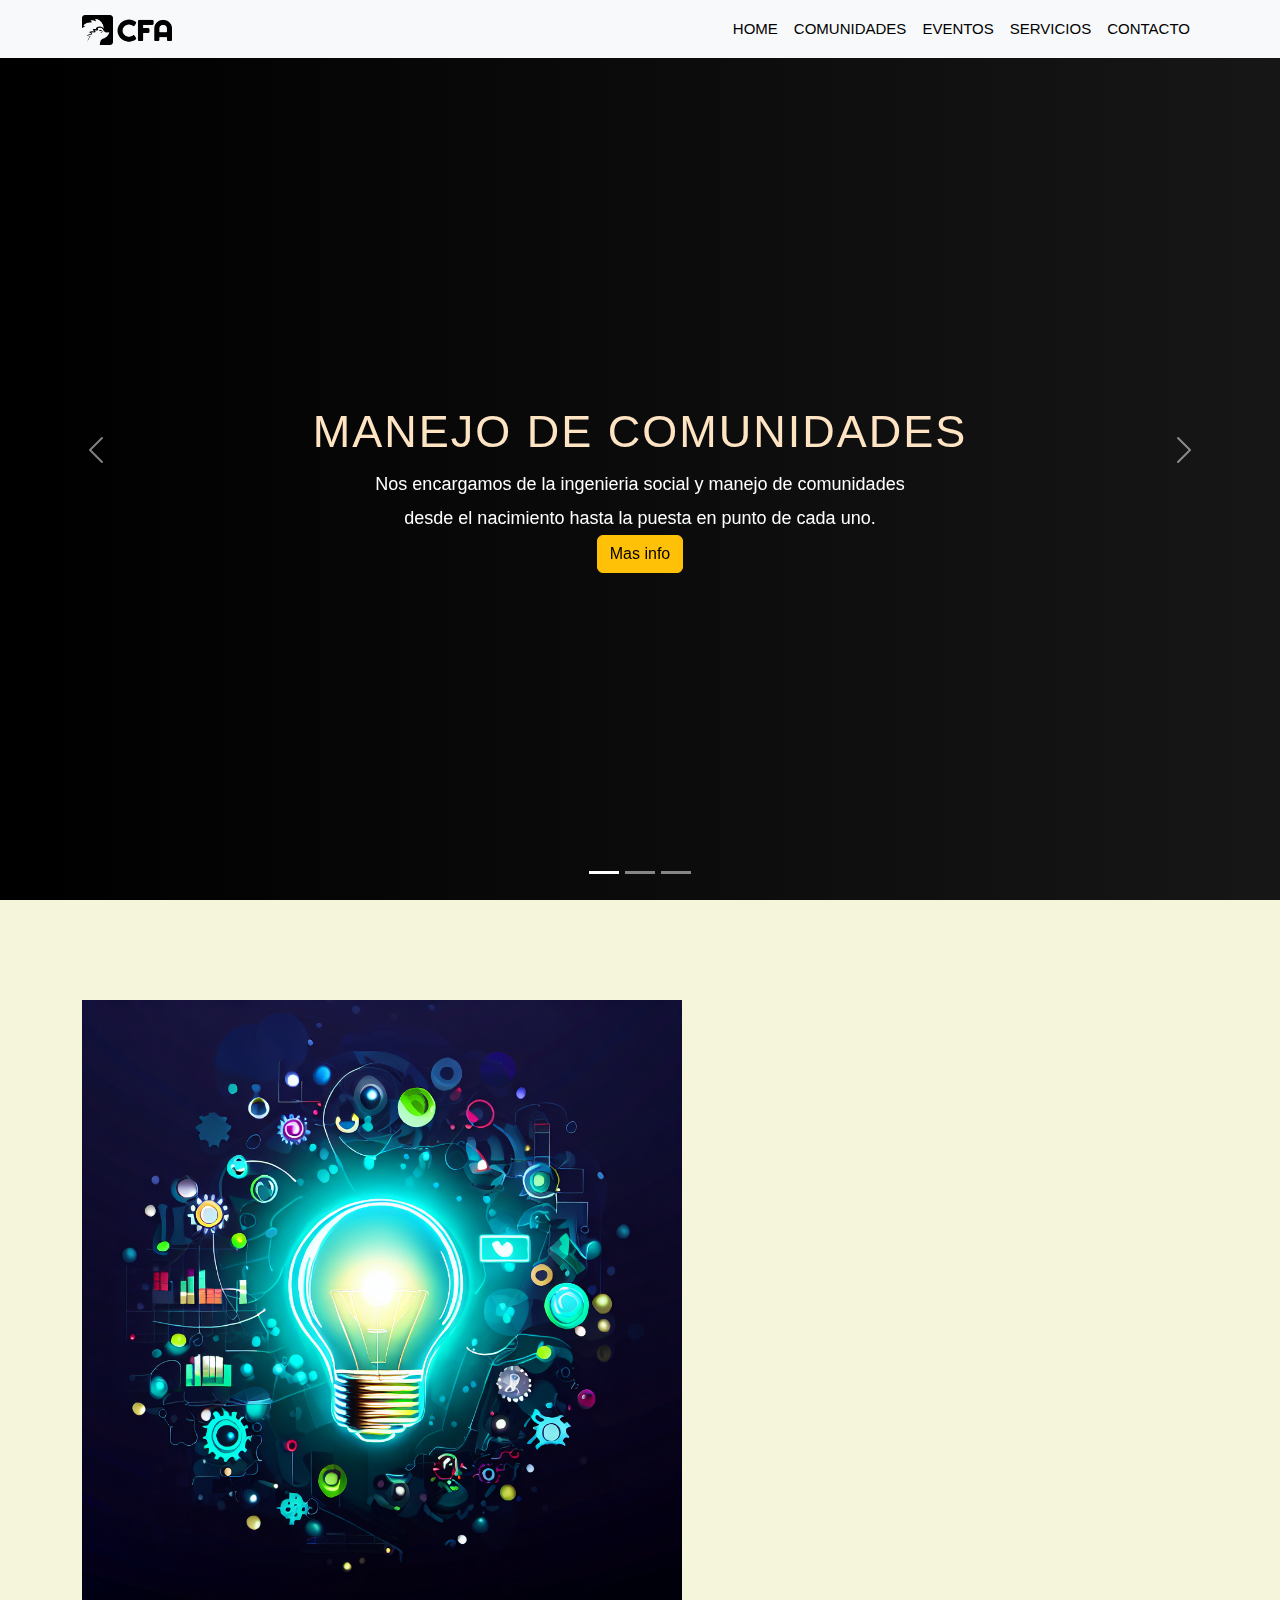
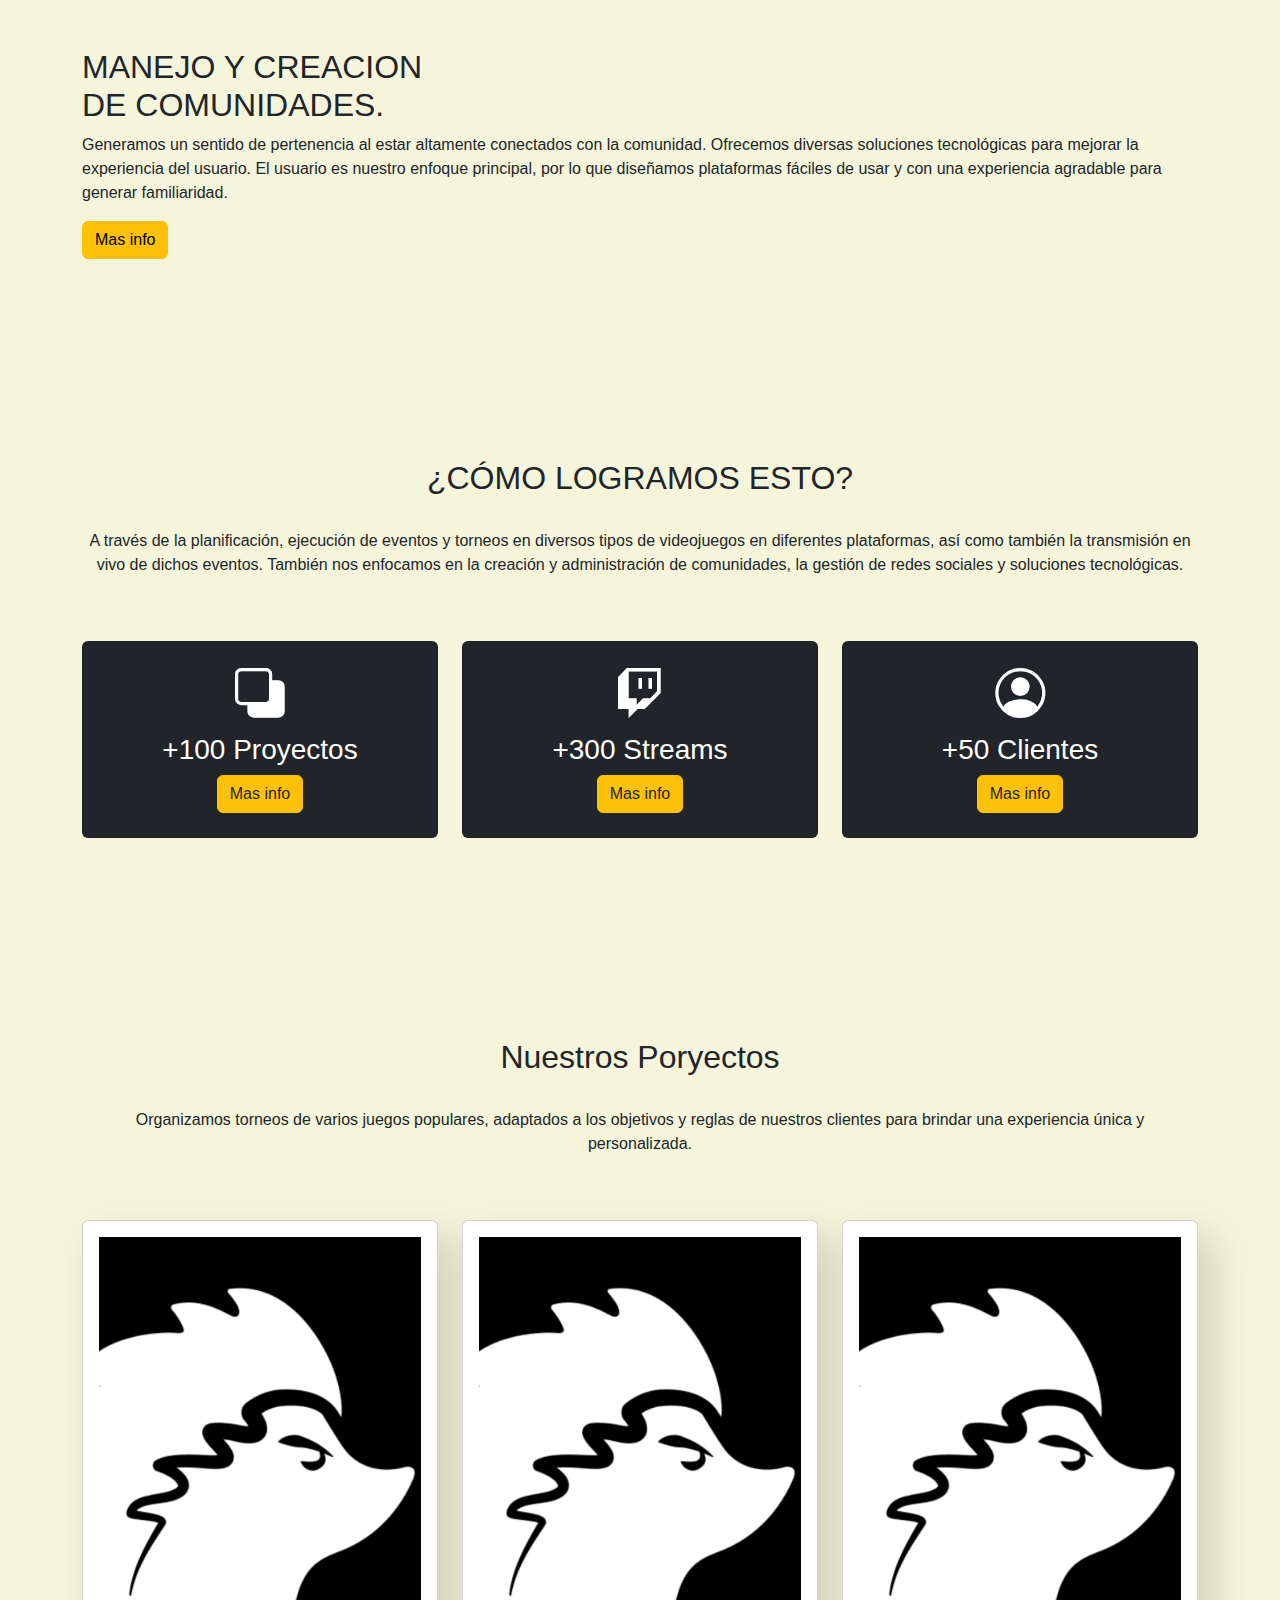
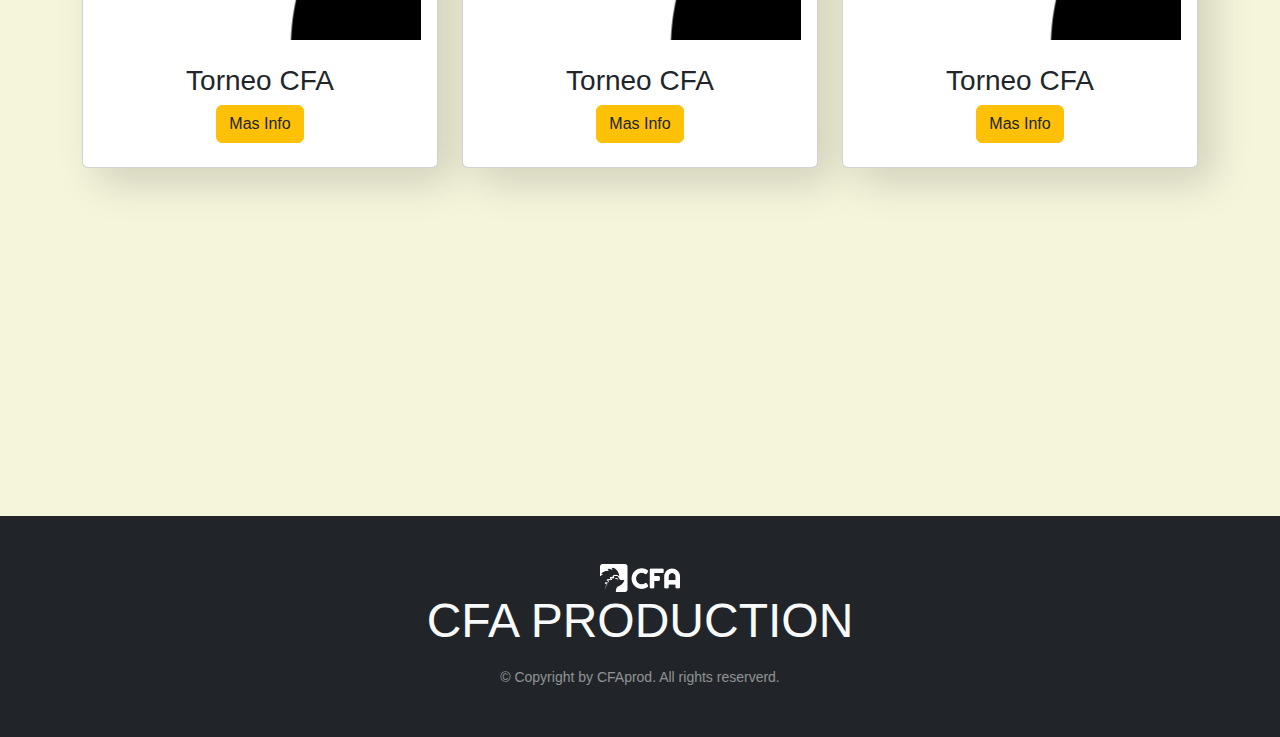
<file: index.html>
<!DOCTYPE html>
<html lang="es">

<head>
  <meta charset="UTF-8">
  <meta name="viewport" content="width=device-width, initial-scale=1.0">
  <link rel="stylesheet" href="https://cdn.jsdelivr.net/npm/bootstrap-icons@1.11.1/font/bootstrap-icons.css">
  <link ref="stylesheet" href="./css/bootstrap.css">
  <link href="https://cdn.jsdelivr.net/npm/bootstrap@5.3.2/dist/css/bootstrap.min.css" rel="stylesheet">
  <link rel="stylesheet" href="./css/style.css">
  <title id="homepage">CFA PROD</title>
</head>

<body>

  <nav class="navbar navbar-expand-lg bg-body-tertiary fixed-top">
    <div class="container">
      <a class="navbar-brand" href="#"><img src="./assets/Imagenes/logo-cfa-negro.png" width="90" height="30"><span
          class="text-warning"></span></a>
      <button class="navbar-toggler" type="button" data-bs-toggle="collapse" data-bs-target="#navbarSupportedContent"
        aria-controls="navbarSupportedContent" aria-expanded="false" aria-label="Toggle navigation">
        <span class="navbar-toggler-icon"></span>
      </button>
      <div class="collapse navbar-collapse" id="navbarSupportedContent">
        <ul class="navbar-nav ms-auto mb-2 mb-lg-0">
          <li class="nav-item">
            <a class="nav-link" href="#homepage">Home</a>
          </li>
          <li class="nav-item">
            <a class="nav-link" href="#about">Comunidades</a>
          </li>
          <li class="nav-item">
            <a class="nav-link" href="#portfolio">Eventos</a>
          </li>
          <li class="nav-item">
            <a class="nav-link" href="#services">Servicios</a>
          </li>
          <li class="nav-item">
            <a class="nav-link" href="Contacto.html"style="text-decoration: none;"  >Contacto</a>
          </li>



        </ul>

      </div>
    </div>
  </nav>

  <div id="carouselExampleCaptions" class="carousel slide">
    <div class="carousel-indicators">
      <button type="button" data-bs-target="#carouselExampleCaptions" data-bs-slide-to="0" class="active"
        aria-current="true" aria-label="Slide 1"></button>
      <button type="button" data-bs-target="#carouselExampleCaptions" data-bs-slide-to="1"
        aria-label="Slide 2"></button>
      <button type="button" data-bs-target="#carouselExampleCaptions" data-bs-slide-to="2"
        aria-label="Slide 3"></button>
    </div>
    <div class="carousel-inner">
      <div class="carousel-item active">
        <img src="./assets/Imagenes/glow.png" alt="...">
        <div class="carousel-caption">
          <h5>Manejo de comunidades</h5>
          <p>Nos encargamos de la ingenieria social y manejo de comunidades desde el nacimiento hasta la puesta en punto
            de cada uno.</p>
          <p><a href="Comunidades.html" class="btn btn-warning mt=3">Mas info</a></p>
        </div>
      </div>
      <div class="carousel-item">
        <img src="./assets/Imagenes/glow.png" alt="...">
        <div class="carousel-caption">
          <h5>EVENTOS</h5>
          <p>Realizacion real de eventos</p>
          <p><a href="Eventos.html" class="btn btn-warning mt=3">Mas info</a></p>
        </div>
      </div>
      <div class="carousel-item">
        <img src="./assets/Imagenes/glow.png" alt="...">
        <div class="carousel-caption">
          <h5>Servicios</h5>
          <p>Tenemos una larga lista de servicios por los cual usted puede optar</p>
          <p><a href="Servicios.html" class="btn btn-warning mt=3">Mas info</a></p>
        </div>
      </div>
    </div>
    <button class="carousel-control-prev" type="button" data-bs-target="#carouselExampleCaptions" data-bs-slide="prev">
      <span class="carousel-control-prev-icon" aria-hidden="true"></span>
      <span class="visually-hidden">Previous</span>
    </button>
    <button class="carousel-control-next" type="button" data-bs-target="#carouselExampleCaptions" data-bs-slide="next">
      <span class="carousel-control-next-icon" aria-hidden="true"></span>
      <span class="visually-hidden">Next</span>
    </button>
  </div>

  <!-- Seccion about/comunidades -->

  <section id="about" class="about section-padding">
    <div class="container">
      <div class="row">
        <div class="col-lg-4 col-md-12 col-12"></div>
        <div class="about-img">
          <img src="./assets/Imagenes/comuinityu1.jfif" height="360" width="600" alt="Comunidades" class="img-fluid">
        </div>

        <div class="col-lg-8 col-md-12 col-12 ps-lg-5 mt-md-5"></div>
        <div class="about-text">
          <h2>MANEJO Y CREACION <br> DE COMUNIDADES.</h2>
          <p> Generamos un sentido de pertenencia al estar altamente conectados con la comunidad. Ofrecemos diversas
            soluciones tecnológicas para mejorar la experiencia del usuario. El usuario es nuestro enfoque principal,
            por lo que diseñamos plataformas fáciles de usar y con una
            experiencia agradable para generar familiaridad.</p>
          <a href="Comunidades.html" class="btn btn-warning">Mas info</a>
        </div>
      </div>
    </div>
  </section>

  <!-- Seccion Servicios -->

  <section id="services" class="services section-padding">
    <div class="container">
      <div class="row">
        <div class="col-md-12">
          <div class="section-header text-center pb-5">
            <h2>¿CÓMO LOGRAMOS ESTO?

            </h2>
            <br>
            <p>A través de la planificación, ejecución de eventos y torneos en diversos tipos de videojuegos en
              diferentes plataformas, así como también la transmisión en vivo de dichos eventos. También nos enfocamos
              en la creación y administración de comunidades, la gestión de redes sociales y soluciones tecnológicas.
            </p>



          </div>
        </div>
      </div>
      <div class="row">
        <div class="col-12 col-md-12 col-lg-4">
          <div class="card text-white text-center bg-dark pb-2">
            <div class="card-body">
              <i class="bi bi-subtract"></i>
              <h3 class="card-title">+100 Proyectos</h3>
              <a href="Servicios.html"><button class="btn btn-warning text-dark">Mas info</button></a>
            </div>
          </div>
        </div>
        <div class="col-12 col-md-12 col-lg-4">
          <div class="card text-white text-center bg-dark pb-2">
            <div class="card-body">
              <i class="bi bi-twitch"></i>
              <h3 class="card-title">+300 Streams</h3>
              <a href="Servicios.html"><button class="btn btn-warning text-dark">Mas info</button></a>
            </div>
          </div>
        </div>

        <div class="col-12 col-md-12 col-lg-4">
          <div class="card text-white text-center bg-dark pb-2">
            <div class="card-body">
              <i class="bi bi-person-circle"></i>
              <h3 class="card-title">+50 Clientes</h3>
              <a href="Servicios.html"><button class="btn btn-warning text-dark">Mas info</button></a>
            </div>
          </div>
        </div>
      </div>
    </div>
  </section>

  <!-- Seccion portfolio  -->
  
<section id="portfolio" class="portfolio section-padding">
<div class="container">
  <div class="row">
    <div class="col-md-12">
      <div class="section-header text-center pb-5">
        <h2>Nuestros Poryectos

        </h2>
        <br>
        <p>Organizamos torneos de varios juegos populares, adaptados a los objetivos y reglas de nuestros clientes para brindar una experiencia única y personalizada.
        </p>
      </div>
    </div>
  </div>
  <div class="row">
    <div class="col-12 col-md-12 col-lg-4">
      <div class="card text-center bg-white pb-2">
        <div class="card-body text-dark">
          <div class="img-area mb-4">
            <img src="./assets/Imagenes/disenio.png" alt="" class="img-fluid">
          </div>
          <h3 class="card-title">Torneo CFA</h3>
          <a href="Eventos.html"><button class="btn btn-warning text-dark">Mas Info</button></a>
        </div>

      </div>

    </div>
    
    <div class="col-12 col-md-12 col-lg-4">
      <div class="card text-center bg-white pb-2">
        <div class="card-body text-dark">
          <div class="img-area mb-4">
            <img src="./assets/Imagenes/disenio.png" alt="" class="img-fluid">
          </div>
          <h3 class="card-title">Torneo CFA</h3>
          <a href="Eventos.html"><button class="btn btn-warning text-dark">Mas Info</button></a>
        </div>

      </div>

    </div>
    
    <div class="col-12 col-md-12 col-lg-4">
      <div class="card text-center bg-white pb-2">
        <div class="card-body text-dark">
          <div class="img-area mb-4">
            <img src="./assets/Imagenes/disenio.png" alt="" class="img-fluid">
          </div>
          <h3 class="card-title">Torneo CFA</h3>
          <a href="Eventos.html"><button class="btn btn-warning text-dark">Mas Info</button></a>
        </div>

      </div>

    </div>
  </div>
</div>


</section>


  <!-- Seccion contacto -->

<section id="contact" class="contact section-padding">


</section>

<footer class="bg-dark py-5 mt-5">
  <div class="container text-light text-center">
    <img src="./assets/Imagenes/logo-cfa-blanco.png" width="80px">
    <p class="display-5 mb-3"> CFA PRODUCTION</p>
    <small class="text-white-50">&copy; Copyright by CFAprod. All rights reserverd.</small>
  </div>


</footer>

  <script src="https://cdn.jsdelivr.net/npm/bootstrap@5.3.2/dist/js/bootstrap.bundle.min.js"></script>
</body>

</html>
</file>
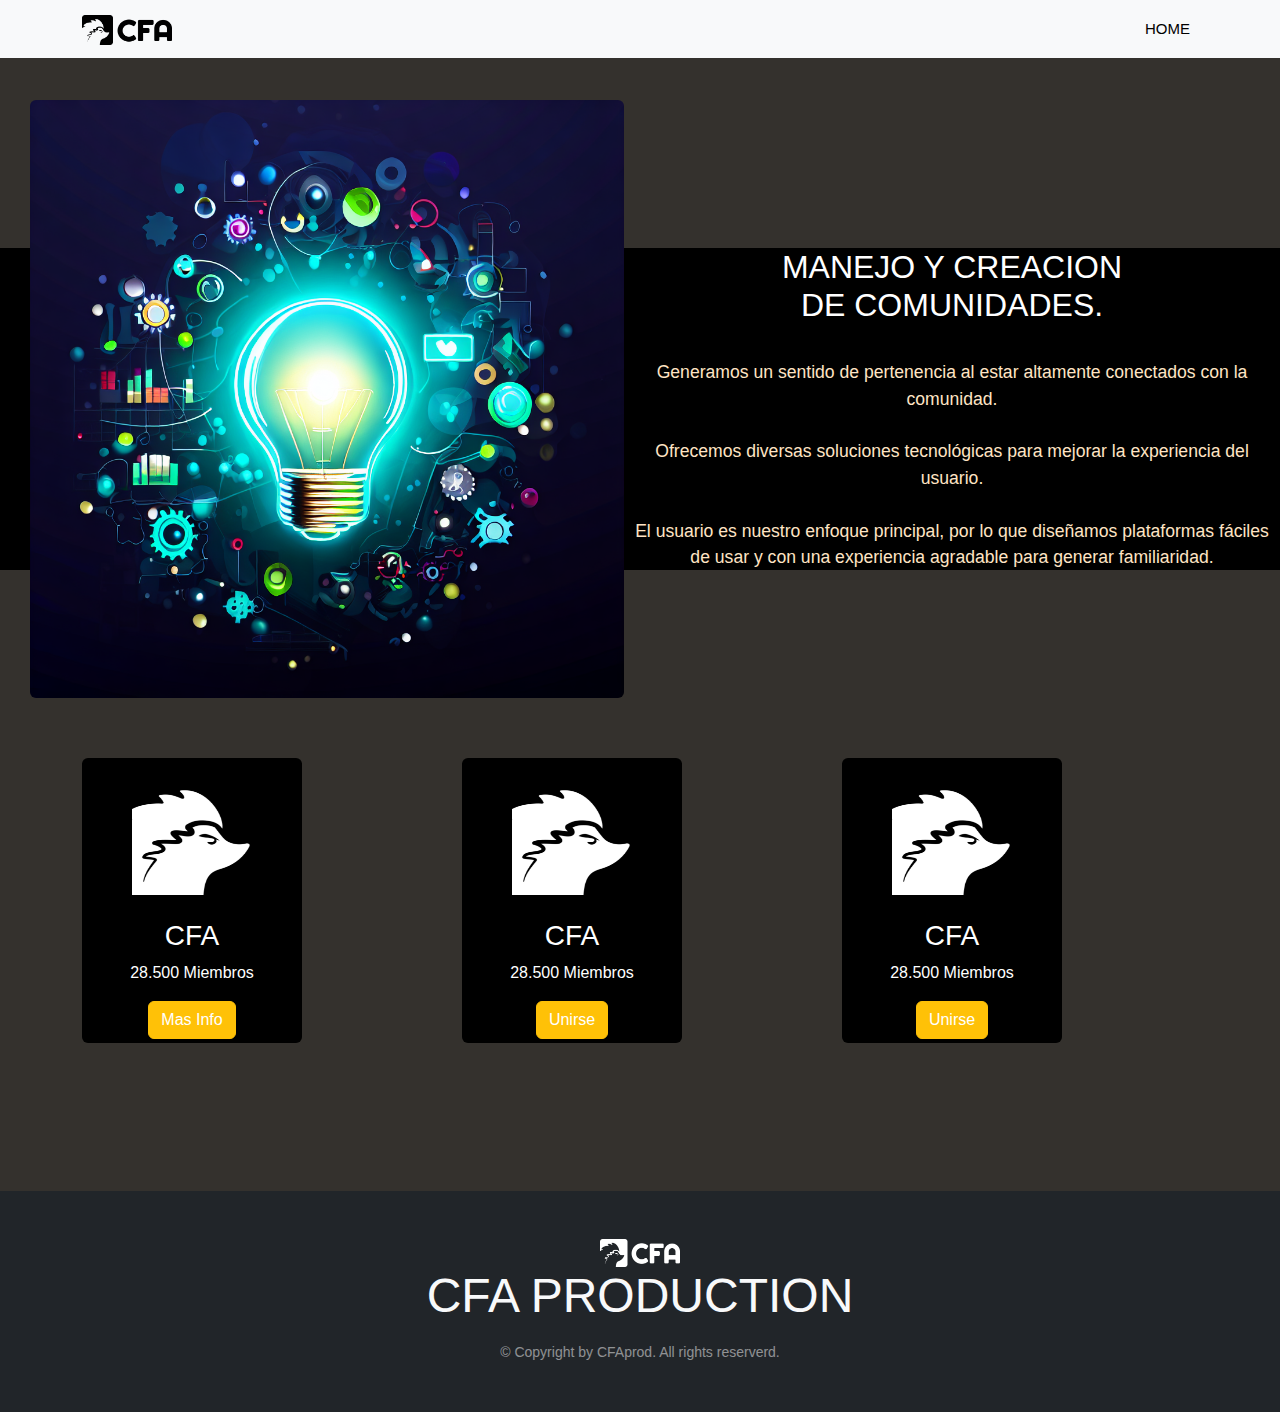
<file: Comunidades.html>
<!DOCTYPE html>
<html lang="es">

<head>
  <meta charset="UTF-8">
  <meta name="viewport" content="width=device-width, initial-scale=1.0">
  <link rel="stylesheet" href="https://cdn.jsdelivr.net/npm/bootstrap-icons@1.11.1/font/bootstrap-icons.css">
  <link ref="stylesheet" href="./css/bootstrap.css">
  <link href="https://cdn.jsdelivr.net/npm/bootstrap@5.3.2/dist/css/bootstrap.min.css" rel="stylesheet">
  <link rel="stylesheet" href="./css/style.css">
  <link rel="stylesheet" href="./css/comunidades.css">
  <title id="homepage">Comunidades</title>
</head>

<body>

  <nav class="navbar navbar-expand-lg bg-body-tertiary fixed-top">
    <div class="container">
      <a class="navbar-brand" href="#"><img src="./assets/Imagenes/logo-cfa-negro.png" width="90" height="30"><span
          class="text-warning"></span></a>
      <button class="navbar-toggler" type="button" data-bs-toggle="collapse" data-bs-target="#navbarSupportedContent"
        aria-controls="navbarSupportedContent" aria-expanded="false" aria-label="Toggle navigation">
        <span class="navbar-toggler-icon"></span>
      </button>
      <div class="collapse navbar-collapse" id="navbarSupportedContent">
        <ul class="navbar-nav ms-auto mb-2 mb-lg-0">
          <li class="nav-item">
            <a class="nav-link" href="index.html">Home</a>
          </li>

        </ul>

      </div>
    </div>
  </nav>

<section id="imagencomunidad" class="imagencomunidad section-padding">

  <img src="./assets/Imagenes/comuinityu1.jfif" height="598" width="594" class="rounded float-start" alt="...">
  <div class="row">
    <div class="col-lg-4 col-md-12 col-12"></div></section>
    

    <section><div class="col-lg-8 col-md-12 col-12 ps-lg-5 mt-md-5"></div>
    <div class="about-text">
      <h2 class="parrafomanejo">MANEJO Y CREACION <br> DE COMUNIDADES.</h2>
      <p class="parrafocom"> <br>Generamos un sentido de pertenencia al estar altamente conectados con la comunidad.
        <br><br> Ofrecemos diversas
        soluciones tecnológicas para mejorar la experiencia del usuario.
        <br><br> El usuario es nuestro enfoque principal,
        por lo que diseñamos plataformas fáciles de usar y con una
        experiencia agradable para generar familiaridad.</p>
      
    </div>
  </div>
</div>
</section>

<section id="Comunidades" class="comunidades section-padding">
  <div class="container">
    <div class="row">
      <div class="col-md-12">
        <div class="section-header pb-5 text-white">
          
  
          </h2>
          
          <br>
          
        </div>
      </div>
    </div>
    <div class="row">
      <div class="col-12 col-md-12 col-lg-4">
        <div class="card text-center bg-black pb-2">
          <div class="card-body text-white">
            <div class="img-area mb-4">
              <img src="./assets/Imagenes/disenio.png" alt="" class="img-fluid">
            </div>
            <h3 class="card-title">CFA</h3>
            <p>28.500 Miembros</p>
            <a href="https://discord.com/"><button class="btn btn-warning text-white">Mas Info</button></a>
          </div>
  
        </div>
  
      </div>
      
      <div class="col-12 col-md-12 col-lg-4">
        <div class="card text-center bg-black pb-2">
          <div class="card-body text-white">
            <div class="img-area mb-4">
              <img src="./assets/Imagenes/disenio.png" alt="" class="img-fluid">
            </div>
            <h3 class="card-title">CFA</h3>
            <p>28.500 Miembros</p>
            <a href="https://discord.com/"><button class="btn btn-warning text-white">Unirse</button></a>
          </div>
  
        </div>
  
      </div>
      
      <div class="col-12 col-md-12 col-lg-4">
        <div class="card text-center bg-black pb-2">
          <div class="card-body text-white">
            <div class="img-area mb-4">
              <img src="./assets/Imagenes/disenio.png" alt="" class="img-fluid">
            </div>
            <h3 class="card-title">CFA</h3>
            <p>28.500 Miembros</p>
            <a href="https://discord.com/"><button class="btn btn-warning text-white">Unirse</button></a>
          </div>
  
        </div>
  
      </div>
      
    </div>
  </div>
  
  
  </section>
  <footer class="bg-dark py-5 mt-5">
    <div class="container text-light text-center">
      <img src="./assets/Imagenes/logo-cfa-blanco.png" width="80px">
      <p class="display-5 mb-3"> CFA PRODUCTION</p>
      <small class="text-white-50">&copy; Copyright by CFAprod. All rights reserverd.</small>
    </div>
  
  
  </footer>


  <script src="https://cdn.jsdelivr.net/npm/bootstrap@5.3.2/dist/js/bootstrap.bundle.min.js"></script>
</body>
</file>
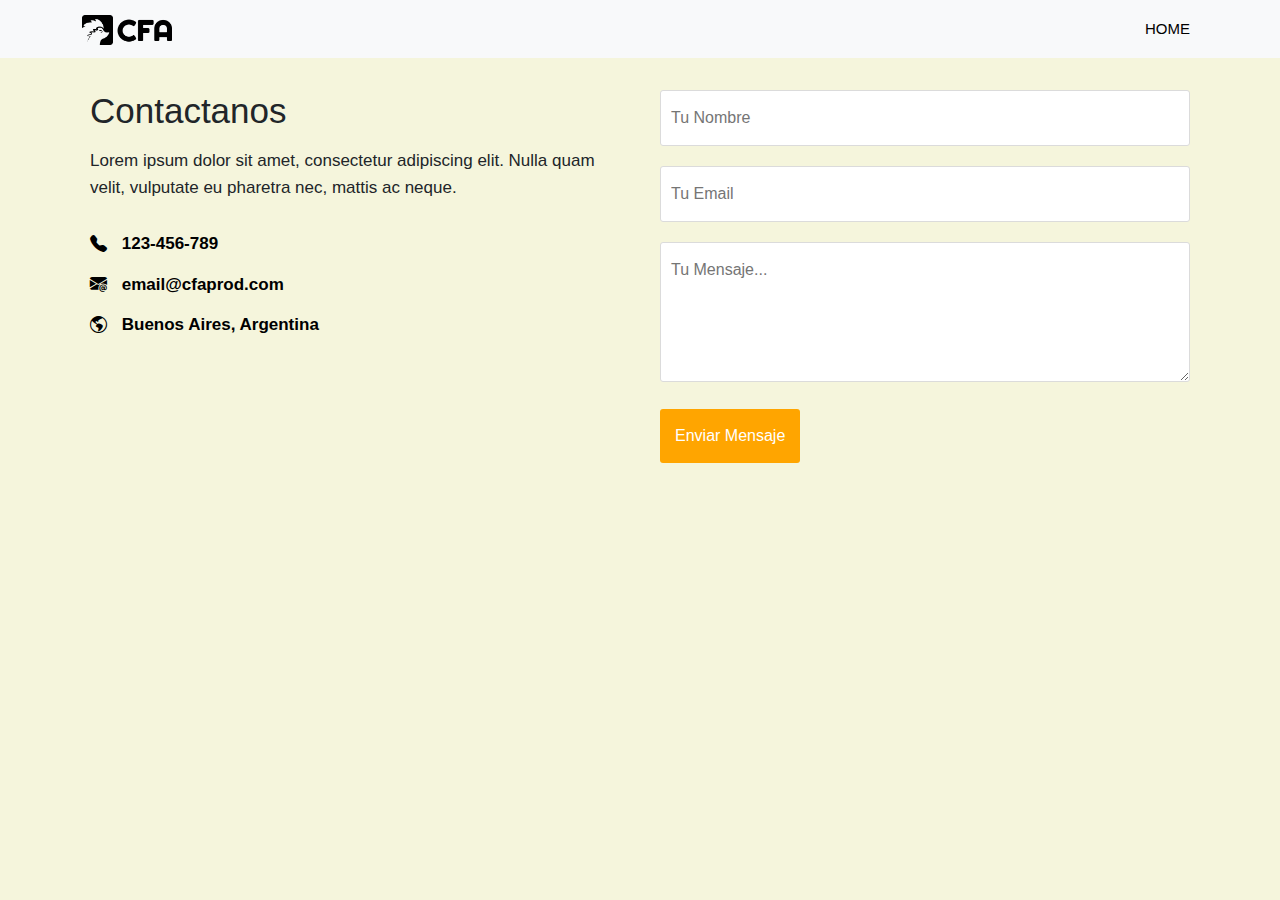
<file: Contacto.html>
<!DOCTYPE html>
<html lang="es">
<head>
    <meta charset="UTF-8">
    <meta name="viewport" content="width=device-width, initial-scale=1.0">
    <meta charset="UTF-8">
  <meta name="viewport" content="width=device-width, initial-scale=1.0">
  <link rel="stylesheet" href="https://cdn.jsdelivr.net/npm/bootstrap-icons@1.11.1/font/bootstrap-icons.css">
  <link ref="stylesheet" href="./css/bootstrap.css">
  <link href="https://cdn.jsdelivr.net/npm/bootstrap@5.3.2/dist/css/bootstrap.min.css" rel="stylesheet">
  <link rel="stylesheet" href="./css/style.css">
  <link rel="stylesheet" href="./css/contacto.css">
    <title>Contacto</title>
</head>
<body>
    <nav class="navbar navbar-expand-lg bg-body-tertiary fixed-top">
        <div class="container">
          <a class="navbar-brand" href="#"><img src="./assets/Imagenes/logo-cfa-negro.png" width="90" height="30"><span
              class="text-warning"></span></a>
          <button class="navbar-toggler" type="button" data-bs-toggle="collapse" data-bs-target="#navbarSupportedContent"
            aria-controls="navbarSupportedContent" aria-expanded="false" aria-label="Toggle navigation">
            <span class="navbar-toggler-icon"></span>
          </button>
          <div class="collapse navbar-collapse" id="navbarSupportedContent">
            <ul class="navbar-nav ms-auto mb-2 mb-lg-0">
              <li class="nav-item">
                <a class="nav-link" href="index.html">Home</a>
              </li>
              
            </ul>
    
          </div>
        </div>
      </nav>
    
    
      <div class="container-form">
        <div class="info-form">
            <h2> Contactanos </h2>
            <p>Lorem ipsum dolor sit amet, consectetur adipiscing elit. Nulla quam velit, vulputate eu pharetra nec,
                mattis ac neque.</p>
            <a href="#"><i class="bi bi-telephone-fill"></i> 123-456-789</a>
            <a href="#"><i class="bi bi-envelope-at-fill"></i> email@cfaprod.com</a>
            <a href="#"><i class="bi bi-globe-americas"></i> Buenos Aires, Argentina</a>
    
    
    
    
    
    
    
    
    
        </div>
        <form action="#" autocomplete="off">
            <input type="text" name="nombre" placeholder="Tu Nombre" class="campo">
            <input type="emal" name="email" placeholder="Tu Email" class="campo">
        <textarea name="mensaje" placeholder="Tu Mensaje..."></textarea>
        <input type="submit" name="enviar" value="Enviar Mensaje" class="btn-enviar">
    
        </form>
    
    
    
    
    
    </div>
    
    
    </div>

    <script src="https://cdn.jsdelivr.net/npm/bootstrap@5.3.2/dist/js/bootstrap.bundle.min.js"></script>
</body>
</html>
</file>
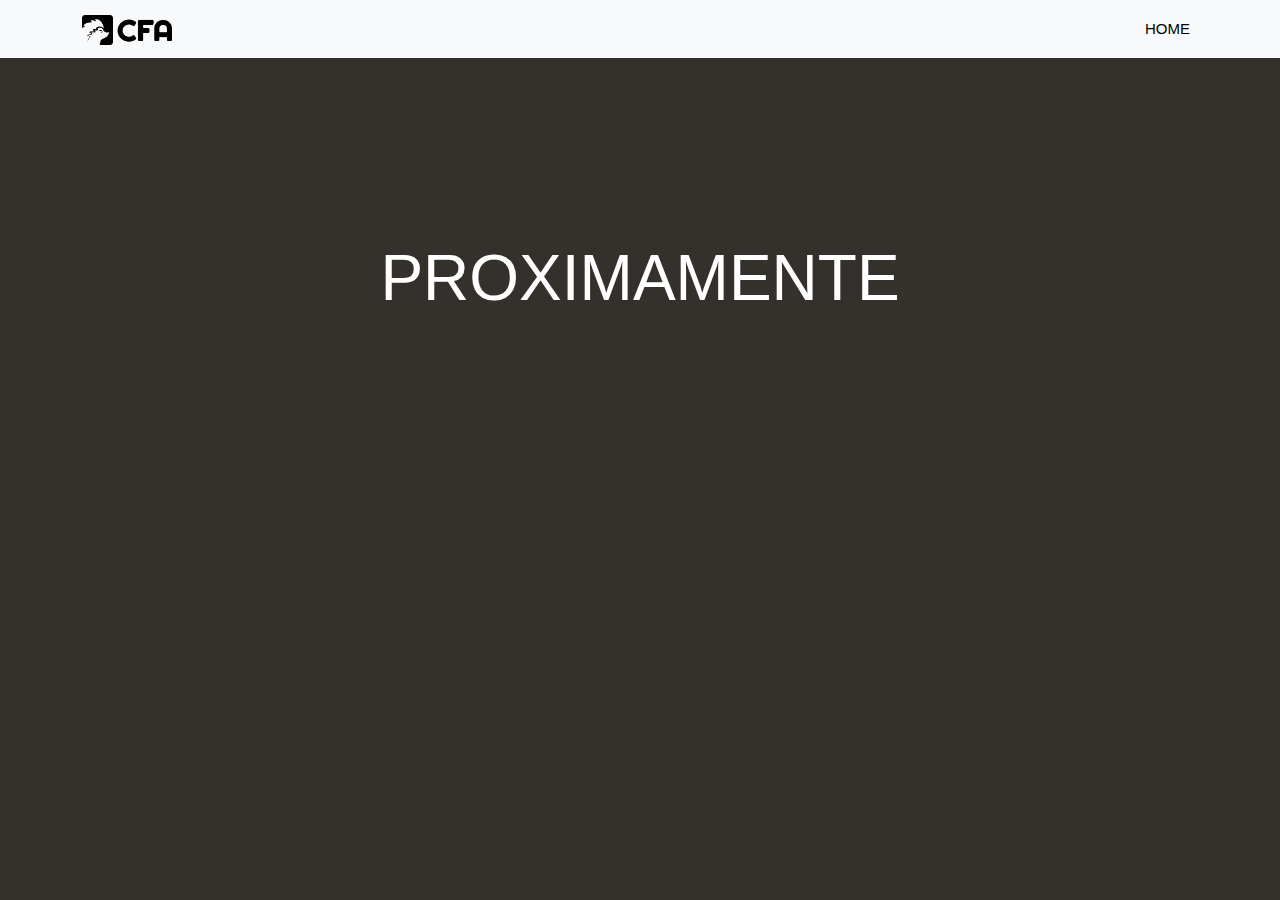
<file: Eventos.html>
<!DOCTYPE html>
<html lang="es">

<head>
  <meta charset="UTF-8">
  <meta name="viewport" content="width=device-width, initial-scale=1.0">
  <link rel="stylesheet" href="https://cdn.jsdelivr.net/npm/bootstrap-icons@1.11.1/font/bootstrap-icons.css">
  <link ref="stylesheet" href="./css/bootstrap.css">
  <link href="https://cdn.jsdelivr.net/npm/bootstrap@5.3.2/dist/css/bootstrap.min.css" rel="stylesheet">
  <link rel="stylesheet" href="./css/style.css">
  <link rel="stylesheet" href="./css/Eventos.css">
  <title id="homepage">CFA PROD</title>
</head>

<body>

    <nav class="navbar navbar-expand-lg bg-body-tertiary fixed-top">
        <div class="container">
          <a class="navbar-brand" href="#"><img src="./assets/Imagenes/logo-cfa-negro.png" width="90" height="30"><span
              class="text-warning"></span></a>
          <button class="navbar-toggler" type="button" data-bs-toggle="collapse" data-bs-target="#navbarSupportedContent"
            aria-controls="navbarSupportedContent" aria-expanded="false" aria-label="Toggle navigation">
            <span class="navbar-toggler-icon"></span>
          </button>
          <div class="collapse navbar-collapse" id="navbarSupportedContent">
            <ul class="navbar-nav ms-auto mb-2 mb-lg-0">
              <li class="nav-item">
                <a class="nav-link" href="index.html">Home</a>
              </li>
              
            </ul>
    
          </div>
        </div>
      </nav>

      <section><div class="col-lg-8 col-md-12 col-12 ps-lg-5 mt-md-5"></div>
    <div class="about-text">
      <h2 class="parrafomanejo">PROXIMAMENTE</h2>
      
      
    </div>
  </div>
</div>
</section>
  <script src="https://cdn.jsdelivr.net/npm/bootstrap@5.3.2/dist/js/bootstrap.bundle.min.js"></script>
</body>
</file>
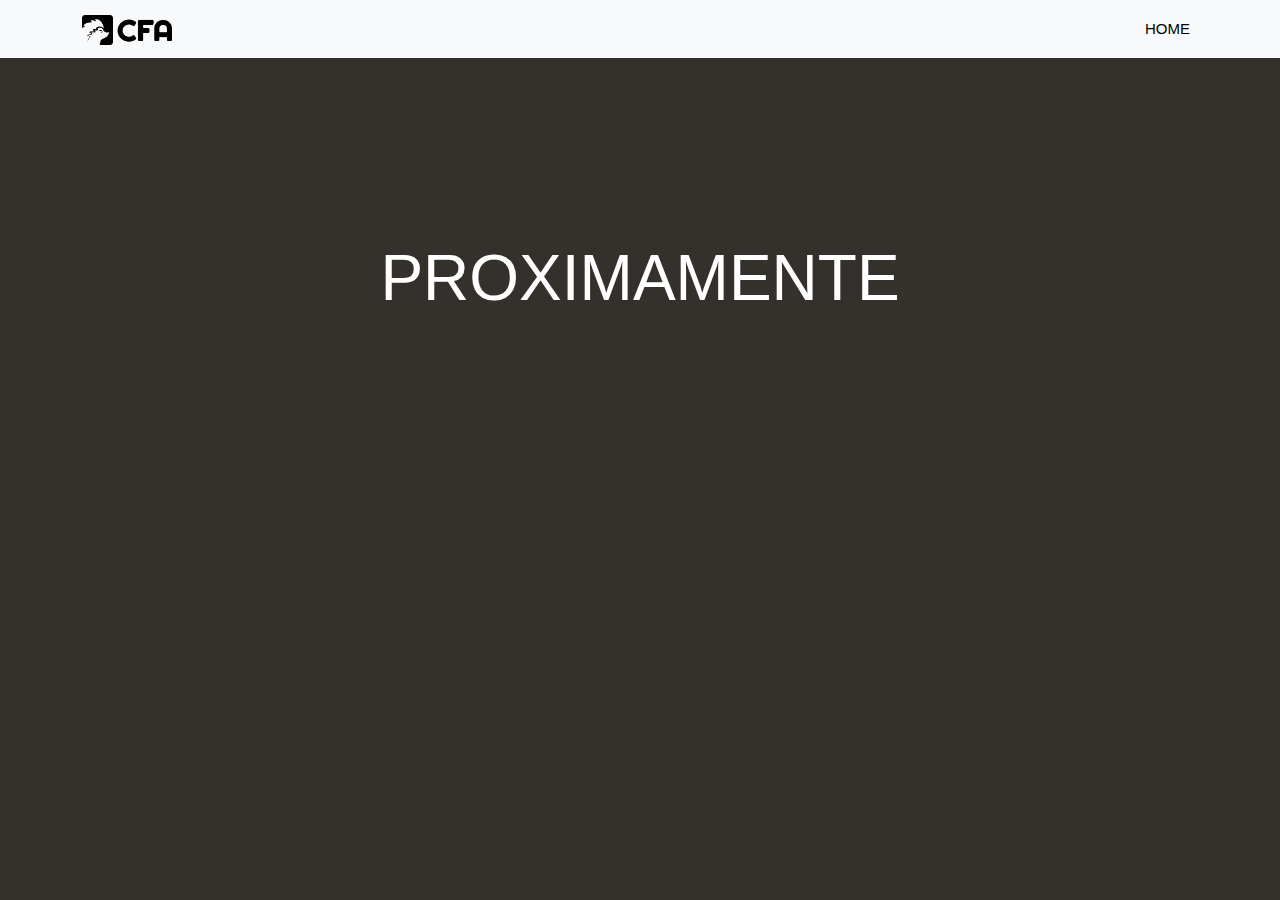
<file: Servicios.html>
<!DOCTYPE html>
<html lang="es">

<head>
  <meta charset="UTF-8">
  <meta name="viewport" content="width=device-width, initial-scale=1.0">
  <link rel="stylesheet" href="https://cdn.jsdelivr.net/npm/bootstrap-icons@1.11.1/font/bootstrap-icons.css">
  <link ref="stylesheet" href="./css/bootstrap.css">
  <link href="https://cdn.jsdelivr.net/npm/bootstrap@5.3.2/dist/css/bootstrap.min.css" rel="stylesheet">
  <link rel="stylesheet" href="./css/style.css">
  <link rel="stylesheet" href="./css/servicios.css">
  <title id="homepage">CFA PROD</title>
</head>

<body>

    <nav class="navbar navbar-expand-lg bg-body-tertiary fixed-top">
        <div class="container">
          <a class="navbar-brand" href="#"><img src="./assets/Imagenes/logo-cfa-negro.png" width="90" height="30"><span
              class="text-warning"></span></a>
          <button class="navbar-toggler" type="button" data-bs-toggle="collapse" data-bs-target="#navbarSupportedContent"
            aria-controls="navbarSupportedContent" aria-expanded="false" aria-label="Toggle navigation">
            <span class="navbar-toggler-icon"></span>
          </button>
          <div class="collapse navbar-collapse" id="navbarSupportedContent">
            <ul class="navbar-nav ms-auto mb-2 mb-lg-0">
              <li class="nav-item">
                <a class="nav-link" href="index.html">Home</a>
              </li>
              
            </ul>
    
          </div>
        </div>
      </nav>

      <section><div class="col-lg-8 col-md-12 col-12 ps-lg-5 mt-md-5"></div>
        <div class="about-text">
          <h2 class="parrafomanejo">PROXIMAMENTE</h2>
          
          
        </div>
      </div>
    </div>
    </section>
  <script src="https://cdn.jsdelivr.net/npm/bootstrap@5.3.2/dist/js/bootstrap.bundle.min.js"></script>
</body>
</file>
<file: css/style.css>
body{
    font-family: Impact, Haettenschweiler, 'Arial Narrow Bold', sans-serif;
    
 background-color: beige;
    
 }

 .section-padding{
    padding: 100px 0;
 }
 .carousel-item{
    height: 100vh;
    min-height: 300px;
 }
 .carousel-caption{
    top: 40%;
    z-index: 2;
 }
 .carousel-caption h5{
    font-size: 45px;
    text-transform: uppercase;
    letter-spacing: 2px;
    margin-top: 25px;
    color: bisque;
 }

 .carousel-caption p{
    width: 60%;
    margin: auto;
    font-size: 18px;
    line-height: 1.9;
 }

 .carousel-inner::before{
    content: '';
    position: absolute;
    width: 100%;
    height: 100%;
    top: 0;
    left: 0;
    background:rgba(0,0,0,0.7);
    z-index: 1;

 }

 .btn{
   margin-top: 0px 30px;
 }
 
 .navbar-nav a{
    font-size: 15px;
    text-transform: uppercase;
    font-weight: 500;
    color: black;
 }
 .navbar-ligt .navbar-brand{
    color: black;
    font: 25px;
    text-transform: uppercase;
    font-weight: 700;
    letter-spacing: 2px;
 }
 .navbar-light .navbar-brand:focus,
 .navbar-light .navbar-brand:hover{
    color: black;
 }
 .navbar-light .navbar-nav .navbar-link{
    color: black;
 }
 .W-100{
   height: 100vh;
 }

 .services .card-body i{

   font-size: 50px;
 }
 .portfolio .card{
   box-shadow: 15px 15px 40px rgba(0,0,0,0.15);
}


@media only screen and (min-width:768px) and (max-width: 991px){


.carousel-caption{
    bottom: 370px;
}
.carousel-caption p{
    width: 100%;
    
}

.portfolio .card{
   box-shadow: 15px 15px 40px rgba(0,0,0,0.15);
}
}
 @media only screen and (max-width: 767px) {
    .navbar-nav{
        text-align: center;
    }
    .carousel-caption{
        bottom: 125px;
    }
    .carousel-caption h5{
       
        font-size: 17px;
        color: bisque;
    }
    .carousel-caption a{
        padding: 10px 15px;
    }
    .carousel-caption p{
        width: 100%;
        line-height: 1.6;
        font-size: 18px;
    }
   
 }
</file>
<file: css/comunidades.css>
body{background-color: #34312D;}
.section-padding{
    padding: 100px 30px;
 }
 .imagencomunidad{
    margin-right: 3%;
 }

 .about-text{

    text-align: center;
    background-color: black;
    
    
 }

.parrafomanejo{
    color: white;
    
}
 .parrafocom{
    font-size: 1.1rem;
    color: bisque;
 }
 
 .img-fluid{
    height: 120px;
    width: 120px;
 }

 .card{
    height: 285px;
    width: 220px;
    display: flex;
    align-items: center;
 }
</file>
<file: css/contacto.css>
*{
    padding: 0;
    margin: 0;
    box-sizing: border-box;
}
.textservicios{
  color: black;}
  @import url('https://fonts.googleapis.com/css2?family=Open+Sans:wght@400;700&display=swap');

.container-form{
  width: 100%;
  max-width: 1100px;
  margin: auto;
  display: grid;
  grid-template-columns: repeat(2,1fr);
  grid-gap: 50px;
  margin-top: 90px;
}
.container-form h2{
  margin-bottom: 15px;
  font-size: 35px
}
.container-form p{
  font-size: 17px;
  line-height: 1.6;
  margin-bottom: 30px;
}
.container-form a{
  font-size: 17px;
  display: inline-block;
  text-decoration: none;
  width: 100%;
  margin-bottom: 15px;
  color: black;
  font-weight: 700;
}
.container-form a i{
  color: black;
  margin-right: 10px;
}
.container-form form .campo, textarea{
  width: 100%;
  padding: 15px 10px;
  font-size: 16px;
  border: 1px solid #dbdbdb;
  margin-bottom: 20px;
  border-radius: 3px;
  outline: 0px;
}
.container-form form textarea{
  max-width: 530px;
  min-width: 530px;
  min-height: 140px;
  max-height: 150px;
}
.container-form .btn-enviar{
  padding: 15px;
  font-size: 16px;
  border: none;
  outline: 0px;
  background: orange;
  color: white;
  border-radius: 3px;
  cursor: pointer;
  transition: all 300ms ease;
}
.container-form .btn-enviar:hover{
  background: #e39403;
}
*{
    padding: 0;
    margin: 0;
    box-sizing: border-box;
}
</file>
<file: css/Eventos.css>
body{background-color: #34312D;}

.about-text{

    text-align: center;
    
    
    
 }

 .parrafomanejo{
    padding: 15%;
    color: white;
    font-size: 4rem;
    
}
</file>
<file: css/servicios.css>
body{background-color: #34312D;}

.about-text{

    text-align: center;
    
    
    
 }

 .parrafomanejo{
    padding: 15%;
    color: white;
    font-size: 4rem;
    
}
</file>
